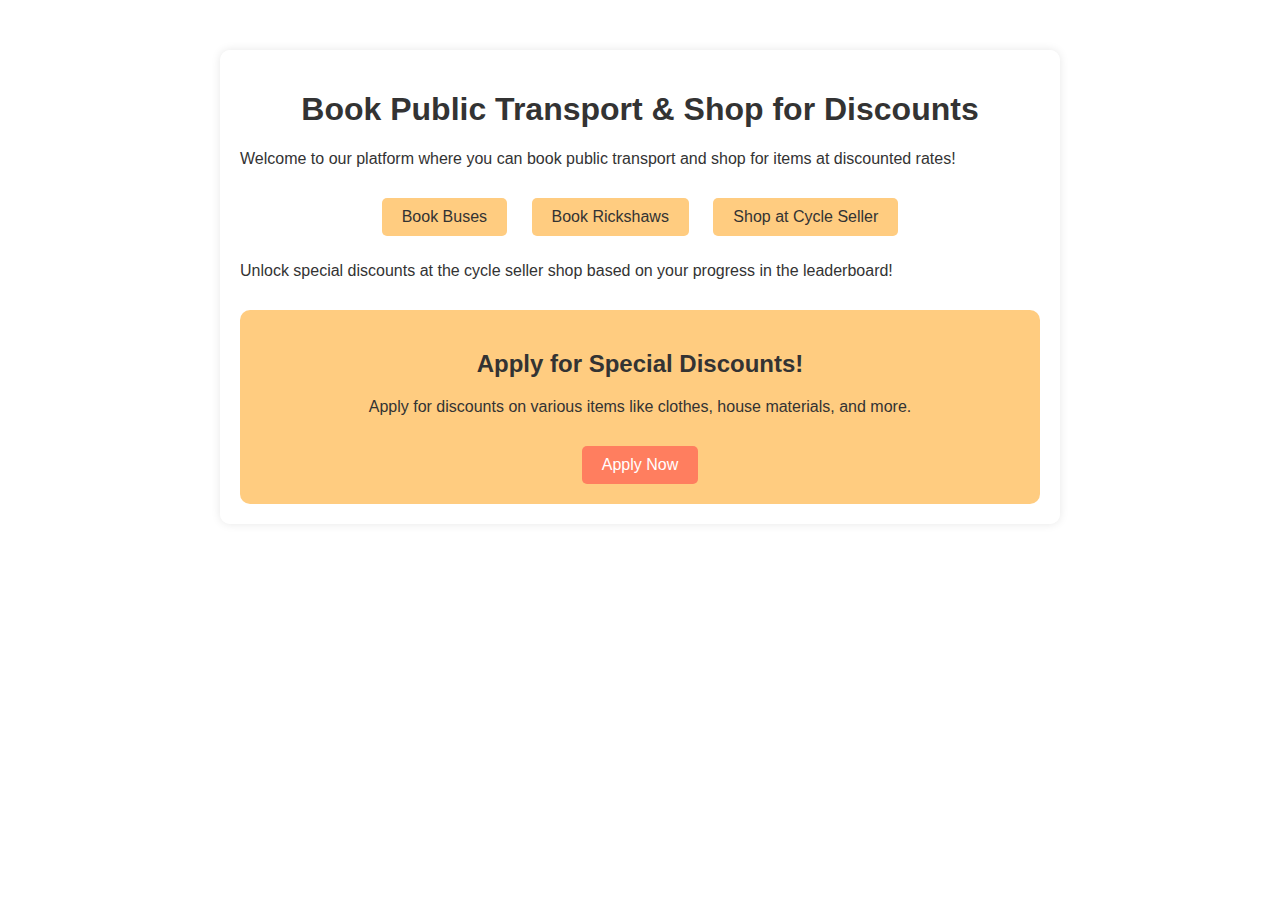
<file: Booking.html>
<!DOCTYPE html>
<html lang="en">
<head>
    <meta charset="UTF-8">
    <meta name="viewport" content="width=device-width, initial-scale=1.0">
    <title>Transport Booking and Shopping</title>
    <link rel="stylesheet" href="Booking.css">
</head>
<body>
    <div class="container">
        <h1>Book Public Transport & Shop for Discounts</h1>
        <p>Welcome to our platform where you can book public transport and shop for items at discounted rates!</p>
        <div class="links">
            <a href="https://bookonspot.com/home">Book Buses</a> <!-- Replace example.com with actual bus booking website URL -->
            <a href="https://ollinz.com/">Book Rickshaws</a> <!-- Replace example.com with actual rickshaw booking website URL -->
            <a href="https://www.trackandtrail.in/">Shop at Cycle Seller</a> <!-- Replace example.com with actual cycle seller shop URL -->
        </div>
        <p>Unlock special discounts at the cycle seller shop based on your progress in the leaderboard!</p>

        <div class="highlight-section">
            <h2>Apply for Special Discounts!</h2>
            <p>Apply for discounts on various items like clothes, house materials, and more.</p>
            <a href="https://www.karmanow.com/lp/218?utm_source=GooglePPC&utm_campaign=21066660426&adgroupid=165915389451&ad_id=694606057096&keyword=coupon&matchtype=p&device=c&gad_source=1&gclid=Cj0KCQjwk6SwBhDPARIsAJ59GwcQpiVMxhL1bpDbGZmbxuvs_4-1JvvvC1EihnDFWR_LjM4taYEIYrMaAifWEALw_wcB">Apply Now</a> <!-- Replace example.com with actual discount application URL -->
        </div>
    </div>
</body>
</html>
</file>
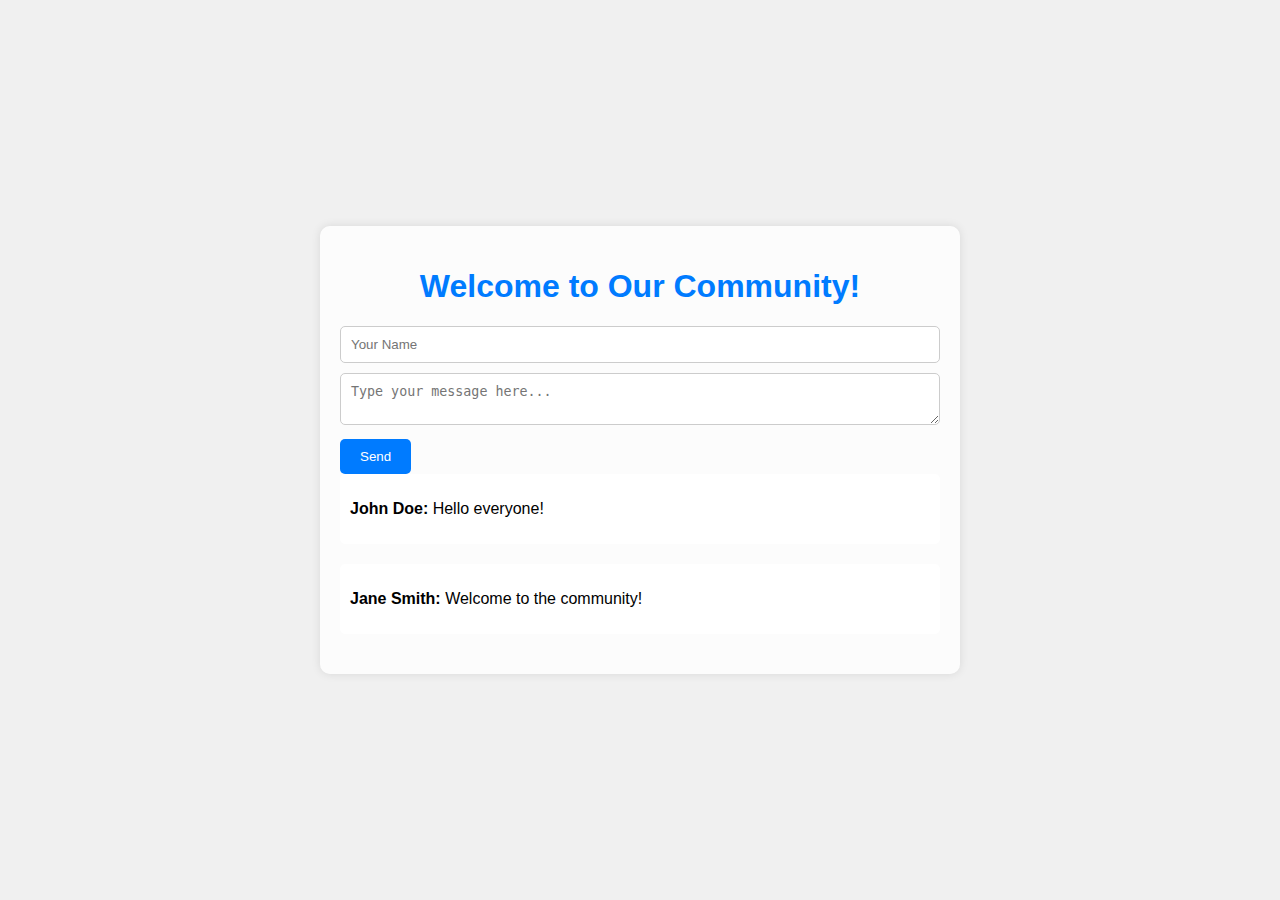
<file: community.html>
<!DOCTYPE html>
<html lang="en">
<head>
    <meta charset="UTF-8">
    <meta name="viewport" content="width=device-width, initial-scale=1.0">
    <title>Community App</title>
    <style>
        body {
            font-family: Arial, sans-serif;
            background-color: #f0f0f0;
            margin: 0;
            padding: 0;
            display: flex;
            justify-content: center;
            align-items: center;
            height: 100vh;
            background-image: url('https://www.ismartrecruit.com/upload/blog/main_image/Advantages_Of_Being_A_Sustainable_Business.webp');
            background-size: cover;
            background-repeat: no-repeat;
            background-attachment: fixed;
        }
        .container {
            background-color: rgba(255, 255, 255, 0.8); /* Semi-transparent white background */
            padding: 20px;
            border-radius: 10px;
            box-shadow: 0 0 10px rgba(0, 0, 0, 0.1);
            max-width: 600px;
            width: 100%;
        }
        h1 {
            text-align: center;
            color: #007bff; /* Blue color for header */
        }
        form {
            margin-top: 20px;
        }
        input[type="text"],
        textarea {
            width: 100%;
            padding: 10px;
            margin-bottom: 10px;
            border: 1px solid #ccc;
            border-radius: 5px;
            box-sizing: border-box;
        }
        input[type="submit"] {
            background-color: #007bff;
            color: #fff;
            border: none;
            padding: 10px 20px;
            cursor: pointer;
            border-radius: 5px;
            transition: background-color 0.3s ease;
        }
        input[type="submit"]:hover {
            background-color: #0056b3;
        }
        .post {
            margin-bottom: 20px;
            background-color: rgba(255, 255, 255, 0.9); /* Semi-transparent white background for posts */
            padding: 10px;
            border-radius: 5px;
        }
        .post img {
            max-width: 100%;
            border-radius: 5px;
        }
    </style>
</head>
<body>
    <div class="container">
        <h1>Welcome to Our Community!</h1>
        <form id="chatForm">
            <input type="text" id="username" placeholder="Your Name" required>
            <textarea id="message" placeholder="Type your message here..." required></textarea>
            <input type="submit" value="Send">
        </form>
        <div id="posts">
            <!-- Posts will be dynamically added here -->
            <div class="post">
                <p><strong>John Doe:</strong> Hello everyone!</p>
            </div>
            <div class="post">
                <p><strong>Jane Smith:</strong> Welcome to the community!</p>
            </div>
        </div>
    </div>

    <script>
        document.getElementById('chatForm').addEventListener('submit', function(e) {
            e.preventDefault();
            var username = document.getElementById('username').value;
            var message = document.getElementById('message').value;
            var postsDiv = document.getElementById('posts');
            var newPost = document.createElement('div');
            newPost.classList.add('post');
            newPost.innerHTML = '<p><strong>' + username + ':</strong> ' + message + '</p>';
            postsDiv.prepend(newPost);
            document.getElementById('username').value = '';
            document.getElementById('message').value = '';
        });
    </script>
</body>
</html>
</file>
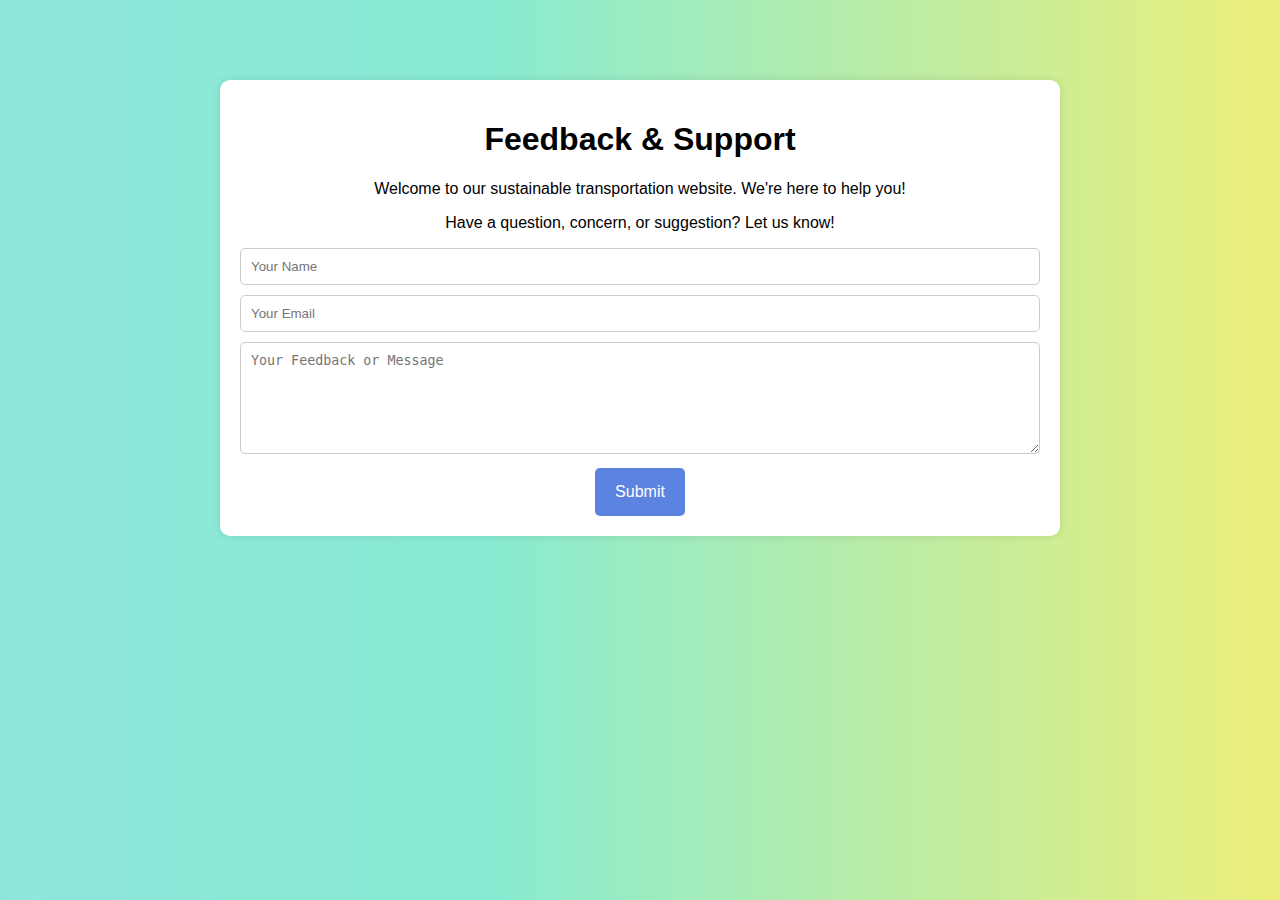
<file: feedback_support.html>
<!DOCTYPE html>
<html lang="en">
<head>
    <meta charset="UTF-8">
    <meta name="viewport" content="width=device-width, initial-scale=1.0">
    <title>Sustainable Transportation Feedback & Support</title>
    <style>
        body {
            font-family: Arial, sans-serif;
            background-color: #f0f7f4;
            margin: 0;
            padding: 0;
            background: rgb(2,0,36);
            background: linear-gradient(90deg, rgba(2,0,36,1) 0%, rgba(144,230,220,1) 0%, rgba(135,235,210,1) 38%, rgba(236,238,122,1) 100%, rgba(236,242,137,1) 100%);
        }
        .container {
            max-width: 800px;
            margin: 80px auto;
            background-color: #ffffff;
            padding: 20px;
            border-radius: 10px;
            box-shadow: 0 0 10px rgba(0, 0, 0, 0.1);
        }
        h1, p {
            text-align: center;
        }
        form {
            margin-top: 10px;
            text-align: center;
        }
        input[type="text"], textarea {
            width: 100%;
            padding: 10px;
            margin-bottom: 10px;
            border: 1px solid #ccc;
            border-radius: 5px;
            box-sizing: border-box;
        }
        input[type="submit"] {
            background-color: #5c83df;
            color: white;
            padding: 15px 20px;
            border: none;
            border-radius: 5px;
            cursor: pointer;
            font-size: 16px;
            transition: background-color 0.3s;
        }
        input[type="submit"]:hover {
            background-color: #3739cb;
        }
    </style>
</head>
<body>

<div class="container">
    <h1>Feedback & Support</h1>
    <p>Welcome to our sustainable transportation website. We're here to help you!</p>
    <p>Have a question, concern, or suggestion? Let us know!</p>
    
    <form action="#" method="post">
        <input type="text" name="name" placeholder="Your Name" required><br>
        <input type="text" name="email" placeholder="Your Email" required><br>
        <textarea name="message" placeholder="Your Feedback or Message" rows="6" required></textarea><br>
        <input type="submit" value="Submit">
    </form>
</div>

</body>
</html>
</file>
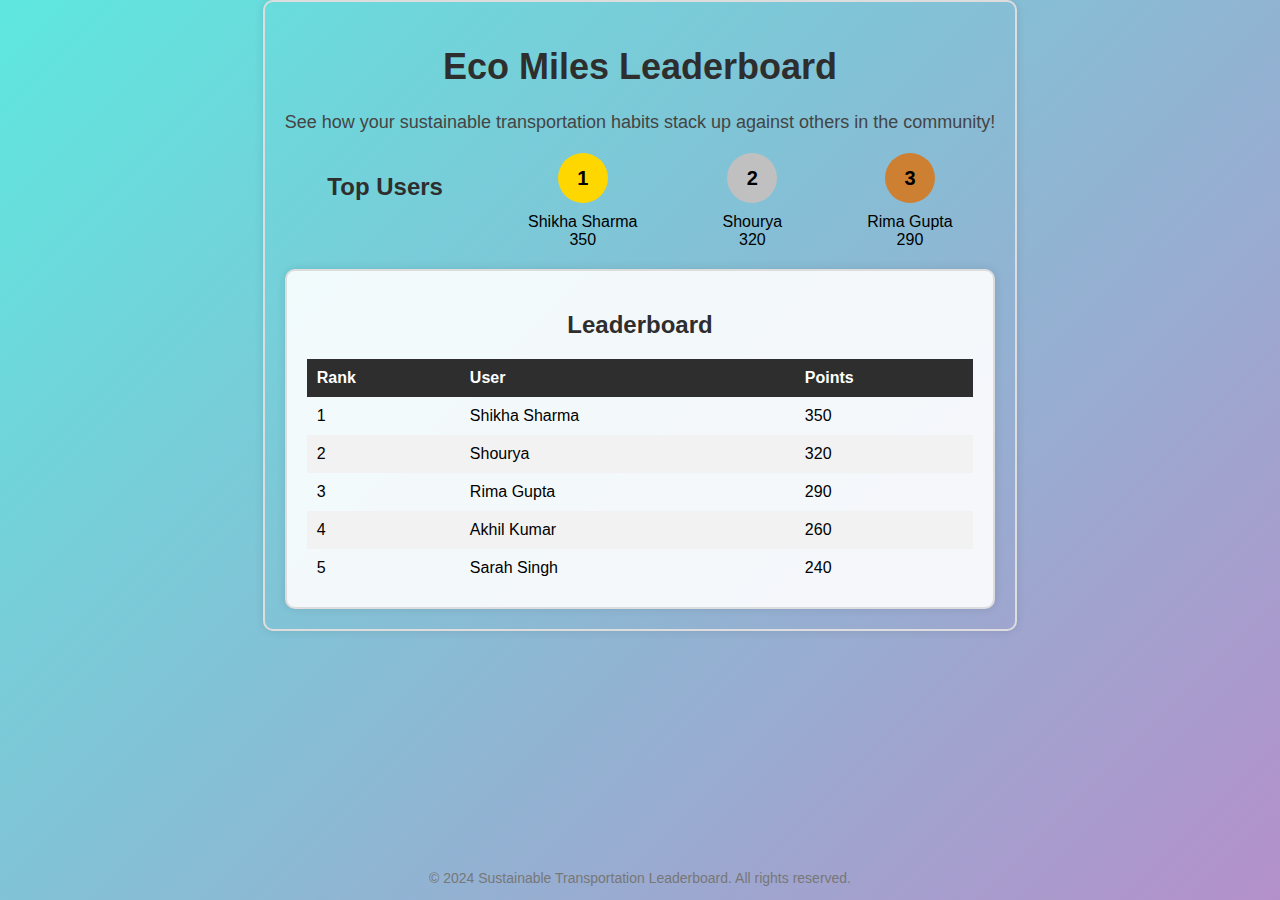
<file: LeaderBoard.html>
<!DOCTYPE html>
<html lang="en">
<head>
    <meta charset="UTF-8">
    <meta name="viewport" content="width=device-width, initial-scale=1.0">
    <title>Leaderboard</title>
    <link rel="stylesheet" href="LeaderBoard.css">
</head>
<body>
    <div class="container">
        <header>
            <h1>Eco Miles Leaderboard</h1>
            <p>See how your sustainable transportation habits stack up against others in the community!</p>
        </header>
        <main>
            <section class="top-users">
                <h2>Top Users</h2>
                <div class="top-user">
                    <div class="rank gold">1</div>
                    <div class="user">Shikha Sharma</div>
                    <div class="points">350</div>
                </div>
                <div class="top-user">
                    <div class="rank silver">2</div>
                    <div class="user">Shourya</div>
                    <div class="points">320</div>
                </div>
                <div class="top-user">
                    <div class="rank bronze">3</div>
                    <div class="user">Rima Gupta</div>
                    <div class="points">290</div>
                </div>
            </section>
            <section class="leaderboard">
                <h2>Leaderboard</h2>
                <table id="leaderboard-table">
                    <thead>
                        <tr>
                            <th>Rank</th>
                            <th>User</th>
                            <th>Points</th>
                        </tr>
                    </thead>
                    <tbody id="leaderboard-body">
                        <!-- Leaderboard data will be dynamically populated here -->
                        <tr>
                            <td>1</td>
                            <td>Shikha Sharma</td>
                            <td>350</td>
                        </tr>
                        <tr>
                            <td>2</td>
                            <td>Shourya</td>
                            <td>320</td>
                        </tr>
                        <tr>
                            <td>3</td>
                            <td>Rima Gupta</td>
                            <td>290</td>
                        </tr>
                        <tr>
                            <td>4</td>
                            <td>Akhil Kumar</td>
                            <td>260</td>
                        </tr>
                        <tr>
                            <td>5</td>
                            <td>Sarah Singh</td>
                            <td>240</td>
                        </tr>
                    </tbody>
                </table>
            </section>
        </main>
    </div>
    <footer>
        <p>&copy; 2024 Sustainable Transportation Leaderboard. All rights reserved.</p>
    </footer>
</body>
</html>
</file>
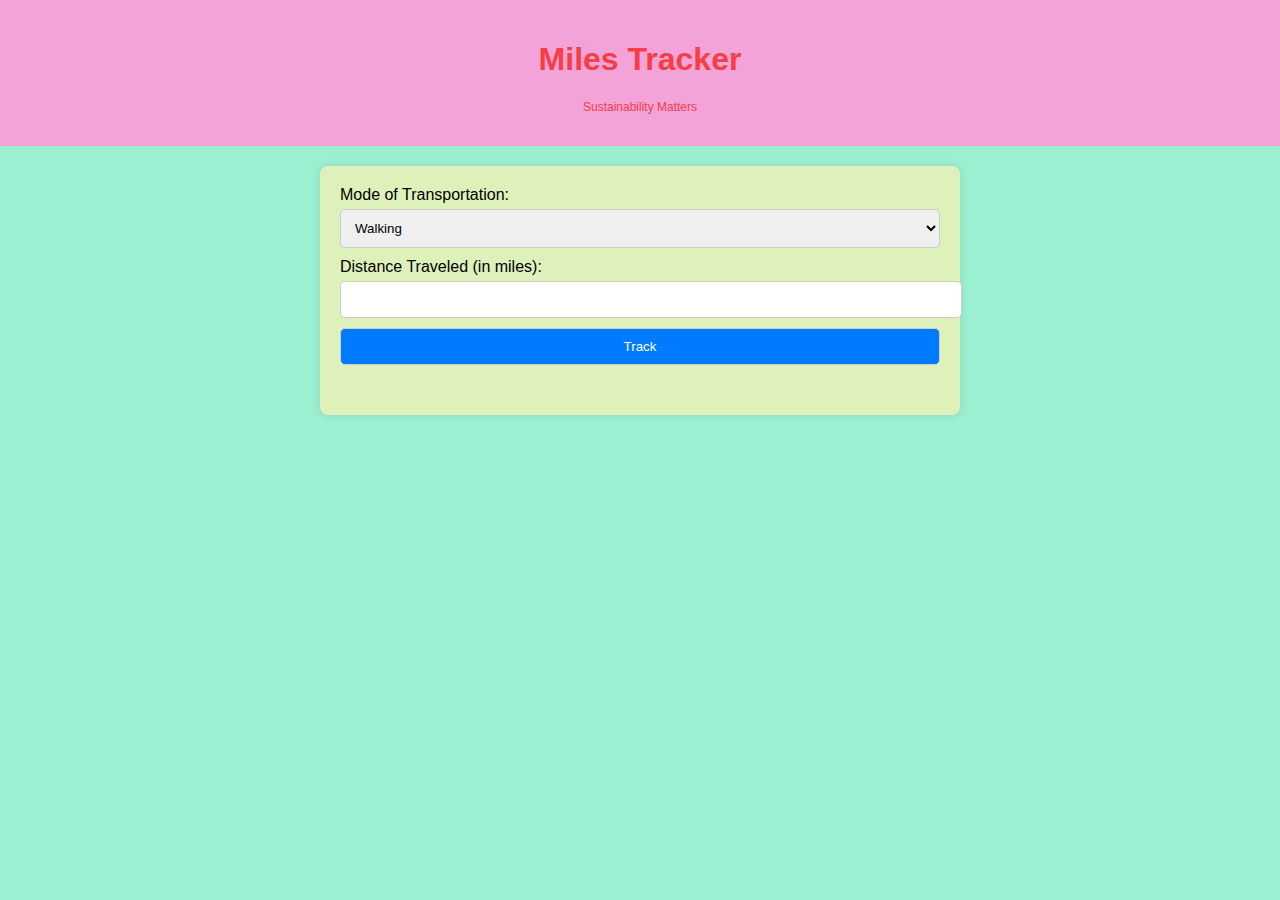
<file: milestracker.html>
<!DOCTYPE html>
<html lang="en">
<head>
    <meta charset="UTF-8">
    <meta name="viewport" content="width=device-width, initial-scale=1.0">
    <title>Miles Tracker</title>
    <link rel="stylesheet" href="milestracker.css">
</head>
<body>
    <header>
        <h1>Miles Tracker</h1>
        <p class="watermark">Sustainability Matters</p>
    </header>
    <div class="container">
        <div class="input-section">
            <label for="mode">Mode of Transportation:</label>
            <select id="mode">
                <option value="walking">Walking</option>
                <option value="biking">Biking</option>
                <option value="carpooling">Carpooling</option>
                <option value="public_transport">Public Transportation</option>
            </select>
            <label for="distance">Distance Traveled (in miles):</label>
            <input type="number" id="distance" min="0" step="0.1">
            <button onclick="trackTransportation()">Track</button>
        </div>
        <div id="output"></div>
    </div>

    <script src="milestracker.js"></script>
</body>
</html>
</file>
<file: Booking.css>
body {
    font-family: Arial, sans-serif;
    margin: 0;
    padding: 0;
    background-image: url('https://img.freepik.com/free-vector/gradient-black-background-with-realistic-elements_23-2149147608.jpg?size=626&ext=jpg&ga=GA1.1.1224184972.1711756800&semt=ais'); /* Replace 'background_image.jpg' with the path to your background image */
    background-size: cover;
    background-position: center;
    color: #333;
}

.container {
    max-width: 800px;
    margin: 50px auto;
    padding: 20px;
    background-color: rgba(255, 255, 255, 0.8);
    border-radius: 10px;
    box-shadow: 0 0 10px rgba(0, 0, 0, 0.1);
}

h1 {
    text-align: center;
}

h2 {
    text-align: center;
}

p {
    margin-bottom: 20px;
}

.links {
    text-align: center;
}

.links a {
    display: inline-block;
    margin: 10px;
    padding: 10px 20px;
    text-decoration: none;
    background-color: #ffcc80;
    color: #333;
    border-radius: 5px;
    transition: background-color 0.3s ease;
}

.links a:hover {
    background-color: #ffad42;
}

.highlight-section {
    background-color: #ffcc80;
    padding: 20px;
    border-radius: 10px;
    margin-top: 30px;
    text-align: center;
}

.highlight-section a {
    display: inline-block;
    margin-top: 10px;
    padding: 10px 20px;
    text-decoration: none;
    background-color: #ff7e5f;
    color: #fff;
    border-radius: 5px;
    transition: background-color 0.3s ease;
}

.highlight-section a:hover {
    background-color: #ff5a36;
}
</file>
<file: LeaderBoard.css>
body {
  font-family: Arial, sans-serif;
  margin: 0;
  padding: 0;
  background-image: linear-gradient(135deg, #5ee7df, #b490ca);
  background-size: cover;
  background-position: center;
  display: flex;
  flex-direction: column;
  justify-content: space-between;
  min-height: 100vh;
}

.container {
  max-width: 800px;
  margin: 0 auto;
  padding: 20px;
  border-radius: 10px;
  border: 2px solid #ddd; /* Add border with solid color */
  box-shadow: 0px 0px 10px rgba(0, 0, 0, 0.1); /* Add box-shadow for 3D effect */
}

header {
  text-align: center;
  margin-bottom: 20px;
}

h1 {
  font-size: 36px;
  color: #2e2e2e;
}

p {
  font-size: 18px;
  color: #444;
}

main {
  text-align: center;
}

.top-users {
  display: flex;
  justify-content: space-around;
  margin-bottom: 20px;
}

.top-user {
  display: flex;
  flex-direction: column;
  align-items: center;
}

.rank {
  width: 50px;
  height: 50px;
  border-radius: 50%;
  display: flex;
  justify-content: center;
  align-items: center;
  font-size: 20px;
  font-weight: bold;
  margin-bottom: 10px;
}

.gold {
  background-color: gold;
}

.silver {
  background-color: silver;
}

.bronze {
  background-color: #cd7f32; /* Brown color */
}

.leaderboard {
  background-color: rgba(255, 255, 255, 0.9);
  padding: 20px;
  border-radius: 10px;
  border: 2px solid #ddd; /* Add border with solid color */
  box-shadow: 0px 0px 10px rgba(0, 0, 0, 0.1); /* Add box-shadow for 3D effect */
  flex-grow: 1;
  display: flex;
  flex-direction: column;
  align-items: center;
}

h2 {
  font-size: 24px;
  color: #2e2e2e;
  margin-bottom: 20px;
}

table {
  width: 100%;
  border-collapse: collapse;
}

th, td {
  padding: 10px;
  text-align: left;
}

th {
  background-color: #2e2e2e;
  color: #fff;
}

tr:nth-child(even) {
  background-color: #f2f2f2;
}

footer {
  text-align: center;
  margin-top: 20px;
}

footer p {
  font-size: 14px;
  color: #777;
}
</file>
<file: milestracker.css>
body {
    font-family: Arial, sans-serif;
    margin: 0;
    padding: 0;
    background-color: #9bf0d1;
    background-image: url('https://i.postimg.cc/kXz0Km0S/background.jpg');
    background-size: 50%; 
    background-position: center; 
}

header {
    background-color: #f4a3d9;
    color: #f63e44;
    text-align: center;
    padding: 20px 0;
}

.watermark {
    font-size: 12px;
    text-align: center;
}

.container {
    max-width: 600px;
    margin: 20px auto;
    padding: 20px;
    background-color: rgba(230, 241, 184, 0.912);
    border-radius: 8px;
    box-shadow: 0 0 10px rgba(0, 0, 0, 0.1);
}

.input-section {
    margin-bottom: 20px;
}

label {
    display: block;
    margin-bottom: 5px;
}

input, select, button {
    width: 100%;
    padding: 10px;
    margin-bottom: 10px;
    border: 1px solid #ccc;
    border-radius: 5px;
}

button {
    background-color: #007bff;
    color: #fff;
    cursor: pointer;
}

button:hover {
    background-color: #0056b3;
}

#output {
    text-align: center;
    font-size: 18px;
}
</file>
